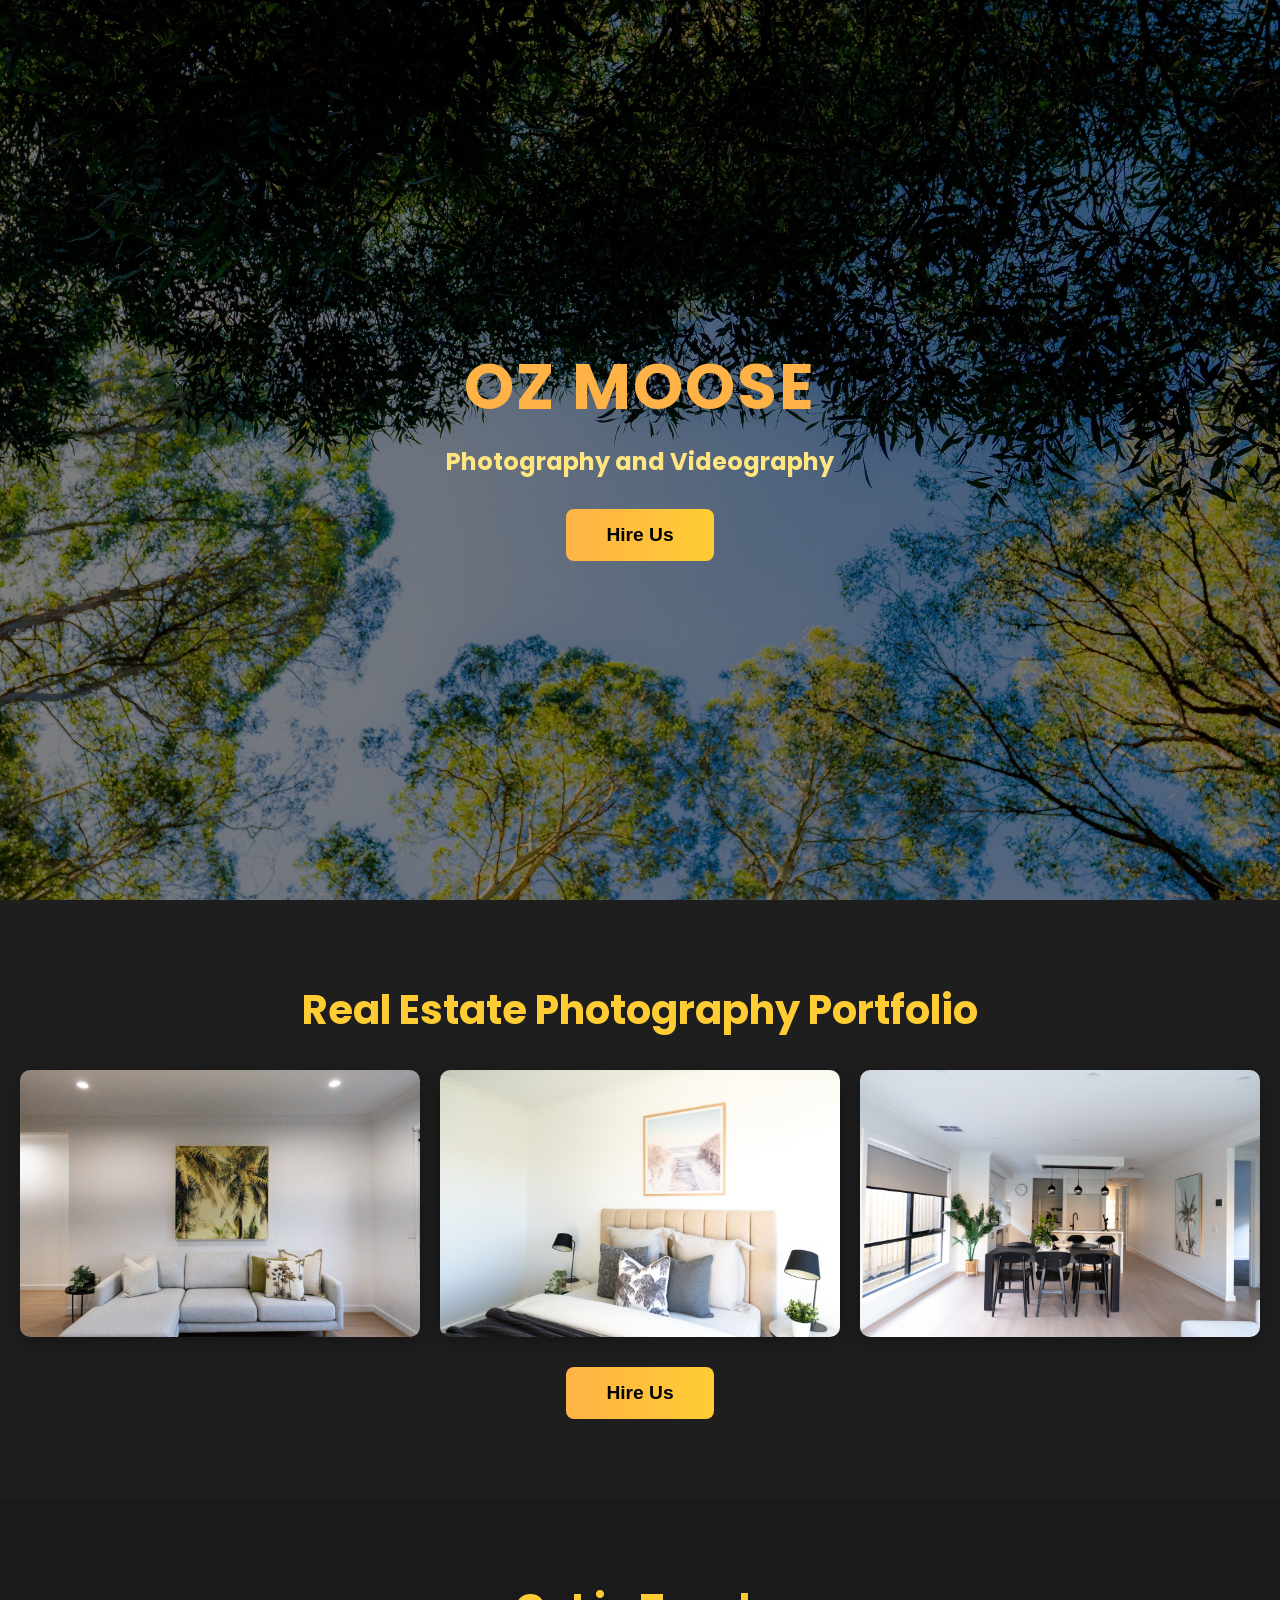
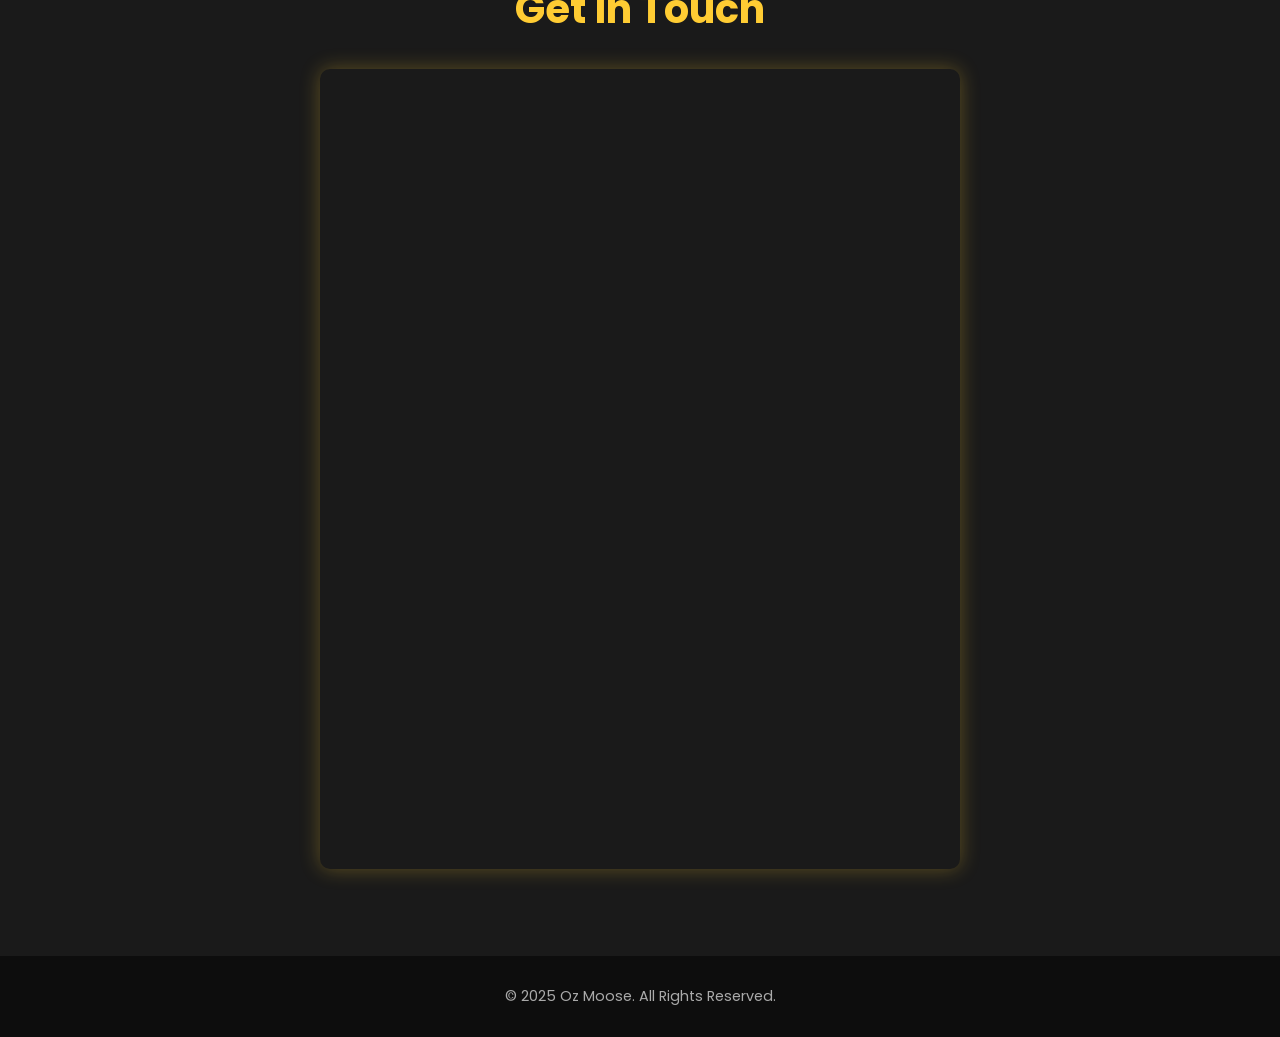
<file: findex.html>
<!DOCTYPE html>
<html lang="en">
<head>
  <meta charset="UTF-8" />
  <meta name="viewport" content="width=device-width, initial-scale=1.0" />
  <title>Oz Moose | Photography and Videography</title>
  <link href="https://fonts.googleapis.com/css2?family=Poppins:wght@400;600;700&display=swap" rel="stylesheet">
  <style>
    * { margin: 0; padding: 0; box-sizing: border-box; }
    html { scroll-behavior: smooth; }
    body { font-family: 'Poppins', sans-serif; color: #f0f0f0; background-color: #121212; }

    header { height: 100vh; display: flex; flex-direction: column; justify-content: center; align-items: center; color: #f0f0f0; background: url('banner.jpg') center/cover fixed; text-align: center; position: relative; }
    header::before { content: ""; position: absolute; inset: 0; background: rgba(0,0,0,0.5); }
    header h1, header h2, header a { position: relative; z-index: 1; }
    header h1 { font-size: 4rem; text-transform: uppercase; letter-spacing: 2px; color: #ffb347; }
    header h2 { font-size: 1.5rem; margin-top: 10px; color: #ffe680; }

    .btn { margin-top: 30px; padding: 15px 40px; font-size: 1.2rem; background: linear-gradient(90deg, #ffb347, #ffcc33); border: none; border-radius: 8px; cursor: pointer; font-weight: 600; color: #000; transition: 0.3s; }
    .btn:hover { background: linear-gradient(90deg, #ffcc33, #ffb347); transform: scale(1.05); }

    section { padding: 80px 20px; text-align: center; }
    .parallax { background-attachment: fixed; background-size: cover; background-position: center; color: #f0f0f0; }

    #portfolio { background: #1e1e1e; }
    #portfolio h2, #videos h2, #contact h2 { font-size: 2.5rem; margin-bottom: 30px; color: #ffcc33; }
    .gallery { display: grid; grid-template-columns: repeat(auto-fit, minmax(300px, 1fr)); gap: 20px; }
    .gallery img, .gallery video { width: 100%; border-radius: 10px; box-shadow: 0 4px 20px rgba(0,0,0,0.3); }

    #videos { background: url('https://images.unsplash.com/photo-1526170375885-4d8ecf77b99f?auto=format&fit=crop&w=1600&q=80') center/cover fixed; position: relative; }
    #videos::before { content: ""; position: absolute; inset: 0; background: rgba(0,0,0,0.6); }
    #videos h2, #videos .gallery { position: relative; z-index: 1; }

    #contact { background: #1a1a1a; color: #fff; }
    iframe { width: 100%; max-width: 640px; height: 800px; border: none; border-radius: 10px; box-shadow: 0 0 20px rgba(255,204,51,0.3); }
    .btn-center { display: flex; justify-content: center; }

    footer { text-align: center; padding: 30px; background: #0d0d0d; color: #aaa; font-size: 0.9rem; }
  </style>
</head>
<body>

  <header>
    <h1>Oz Moose</h1>
    <h2>Photography and Videography</h2>
    <a href="#contact"><button class="btn">Hire Us</button></a>
  </header>

  <section id="portfolio">
    <h2>Real Estate Photography Portfolio</h2>
    <div class="gallery">
      <img src="real1.jpg" alt="Real Estate 1">
      <img src="real4.jpg" alt="Real Estate 2">
      <img src="real3.jpg" alt="Real Estate 3">
    <!--  <img src="https://images.unsplash.com/photo-1505691938895-1758d7feb511?auto=format&fit=crop&w=800&q=80" alt="Real Estate 2">
      <img src="https://images.unsplash.com/photo-1493809842364-78817add7ffb?auto=format&fit=crop&w=800&q=80" alt="Real Estate 3">
-->
    </div>
    <div class="btn-center">
      <a href="#contact"><button class="btn">Hire Us</button></a>
    </div>
  </section>
<!--
  <section id="videos" class="parallax">
    <h2>Videography Projects</h2>
    <div class="gallery">
      <video controls poster="https://images.unsplash.com/photo-1517694712202-14dd9538aa97?auto=format&fit=crop&w=800&q=80">
        <source src="https://cdn.coverr.co/videos/coverr-aerial-view-of-a-modern-city-9074/1080p.mp4" type="video/mp4">
      </video>
      <video controls poster="https://images.unsplash.com/photo-1506703719100-a0f3a48c0f86?auto=format&fit=crop&w=800&q=80">
        <source src="https://cdn.coverr.co/videos/coverr-downtown-cityscape-1588/1080p.mp4" type="video/mp4">
      </video>
      <video controls poster="https://images.unsplash.com/photo-1519125323398-675f0ddb6308?auto=format&fit=crop&w=800&q=80">
        <source src="https://cdn.coverr.co/videos/coverr-drone-flying-over-sea-6704/1080p.mp4" type="video/mp4">
      </video>
    </div>
  </section>
-->
  <section id="contact">
    <h2>Get in Touch</h2>
    <iframe src="https://docs.google.com/forms/d/e/1FAIpQLSd6IILi6y2bpI6IhL3IRo02uA55cqmYdzEcW-O1mFBIUCel7w/viewform?embedded=true">Loading…</iframe>
  </section>

  <footer>
    <p>© 2025 Oz Moose. All Rights Reserved.</p>
  </footer>

</body>
</html>
</file>
